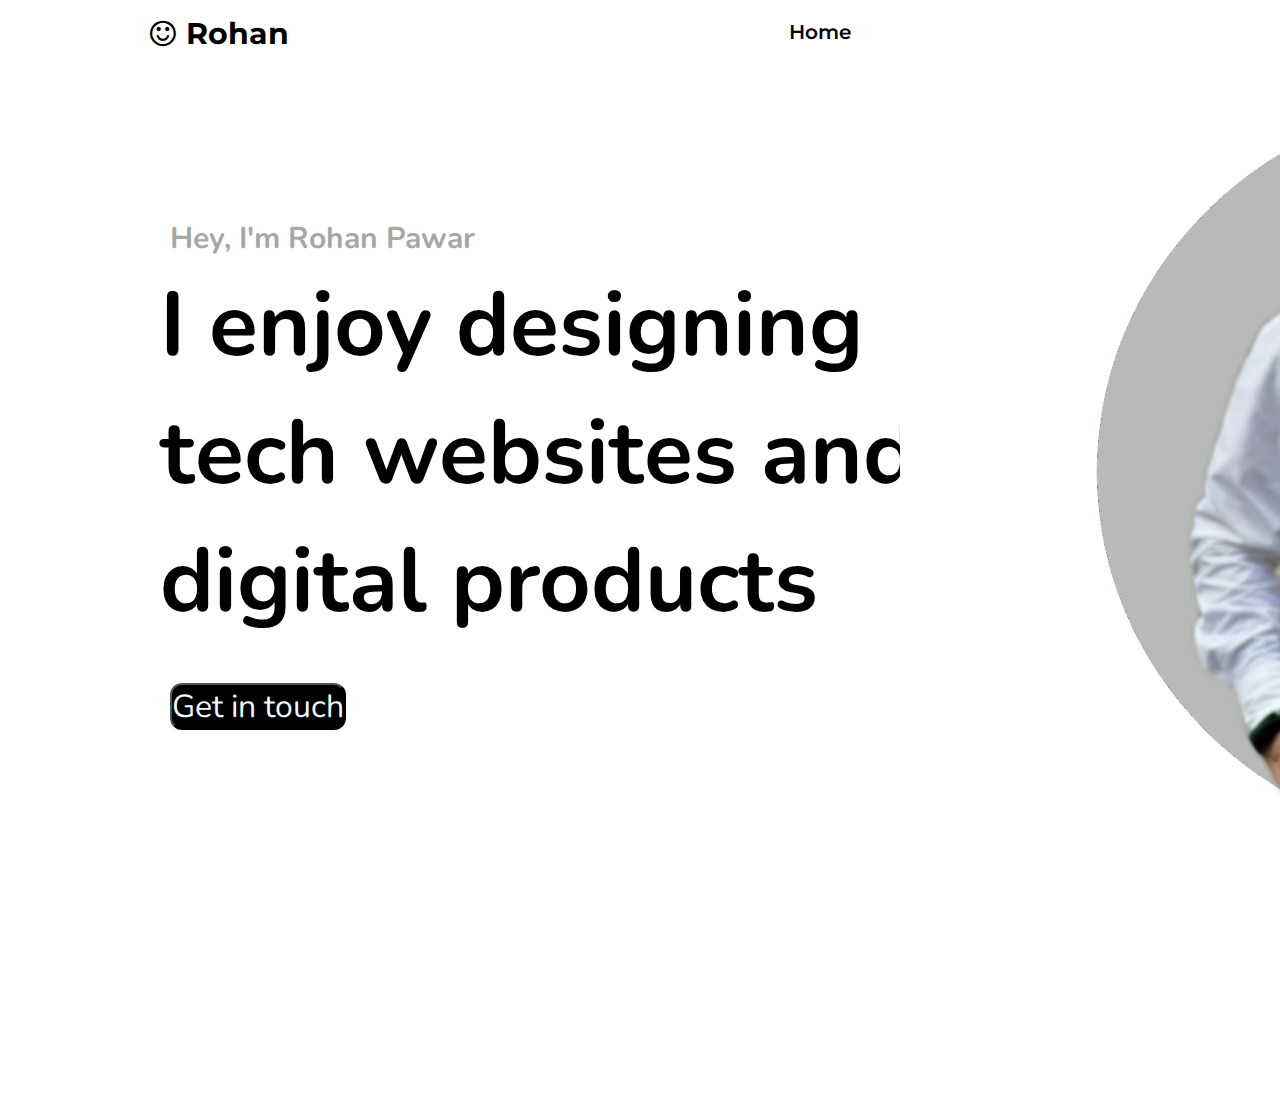
<file: index.html>
<!DOCTYPE html>
<html lang="en">
<head>
    <meta charset="UTF-8">
    <meta name="viewport" content="width=device-width, initial-scale=1.0">
<link rel="stylesheet" href="style.css">

    <title>Portfolio</title>
  
    <link rel="preconnect" href="https://fonts.googleapis.com">
    <link rel="preconnect" href="https://fonts.gstatic.com" crossorigin>
    <link href="https://fonts.googleapis.com/css2?family=Montserrat&family=Nunito&display=swap" rel="stylesheet">
<link rel="stylesheet" href="https://cdnjs.cloudflare.com/ajax/libs/font-awesome/4.7.0/css/font-awesome.min.css">
<link rel="stylesheet" href="https://cdnjs.cloudflare.com/ajax/libs/font-awesome/4.7.0/css/font-awesome.min.css">
</head>
<body>
  <header>
     <nav id="navbar"> 
        <ul>
            <i id="Smile" class="fa fa-smile-o"></i>
                <li id="Name">Rohan</li>
               <a href="index.html"><li id="home">Home</li></a> 
               <a href="About.html"> <li id="About">About</li></a>
               <a href="Contact.html"> <li id="Contact">Contact</li></a>
                <i id="Icon" class="fa fa-envelope-o"></i>
                <li id="Mail">rohan.cs22@bmsce.ac.in</li>
           </ul>
          
     </nav>
  </header>

  <main>
    <div class="box">

     <span class="con">
        <p>Hey, I'm Rohan Pawar</p>        
    </span>
    <span id="Abt">
        <h3 class="brief">I enjoy designing  </h3>   
        <h3 class="brief">tech websites and </h3>   
        <h3 class="brief">digital products</h3>  
        <span class="touch">
            <button id="btn" >Get in touch</button>
        </span>
    </span>
    </div>
    <section>
        <div class="img">
            <img src="Portfolio Web Img.png" alt="" height="1100px">
        </div>
    </section>
   
    
</div>
  </main>
</body>
</html>
</file>
<file: style.css>
*{
    margin: 0;
    margin-top: 5px;
    padding: 0;
    background-color: white;
    box-sizing: border-box;
}
body html{
    
    font-family: 'Montserrat', sans-serif;

    
}
#navbar ul{
    

    display: flex;
    list-style: none;
    
}
#navbar li{
   
    cursor: pointer;
    font-family: 'Montserrat', sans-serif;
    
    
}
#home{
    font-size: 20px;
    font-weight: 600;
    margin-left: 500px;
}

#About{
    font-size: 20px;
    font-weight: 600;
    margin-left: 150px;
}


#Contact{
    font-size: 20px;
    font-weight: 600;
    margin-left: 150px;
}
#Smile{
    margin-top: 8px;
    padding-left: 150px;
    font-size: 30px;
    
}
#Name{
    font-weight: bolder;
    margin-left: 10px;
    font-size: 30px;
}
#Icon{
    margin-left: 250px;
    font-weight: bold;
    
}
#Mail {
    
    font-weight: 600;
    margin-left: 10px 
}
.con{
   
    margin-top: 100px;
}
p{
    margin-left: 170px;
    margin-top: 13%;
    font-family: Nunito;
    font-weight: bolder;
    color: rgba(128, 128, 128, 0.69);
    font-size: 30px;

}
.brief{
    font-family: Nunito;
    margin-left: 160px;
    font-size: 90px;
}
.img{
    margin-top: -750px;
    margin-left: 900px;
}
a{
   color: black;
    text-decoration: none;
}
a:hover{
    color: orange;
}
#btn{
   font-size: xx-large;
   border-radius: 12px;
   margin-left: 170px;
   font-family: Nunito;
   background-color: black;
   color: aliceblue;
   margin-top: 40px;
   cursor:pointer;
}
</file>
